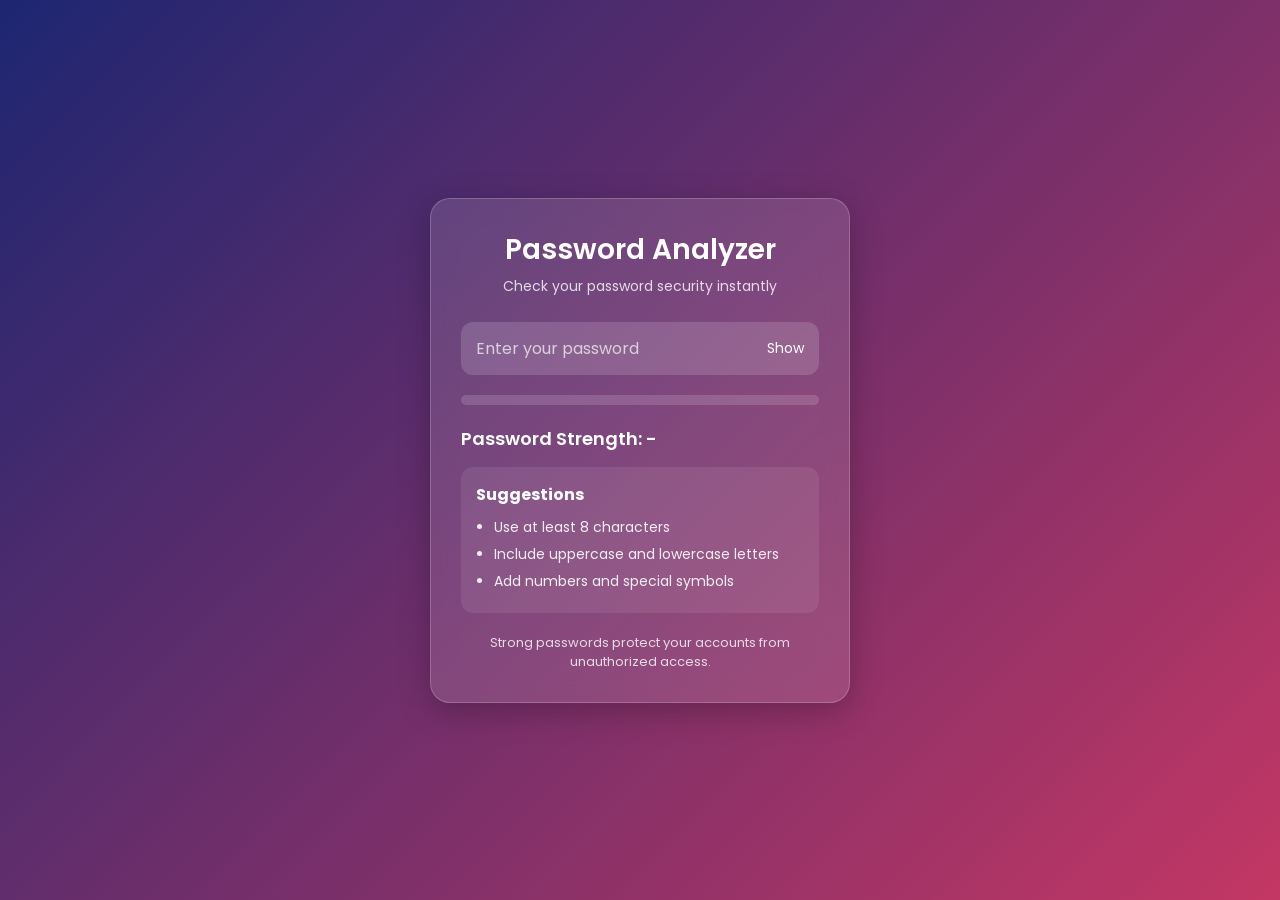
<file: Password Analyzer.html>
<!DOCTYPE html>
<html lang="en">
<head>
  <meta charset="UTF-8" />
  <meta name="viewport" content="width=device-width, initial-scale=1.0" />
  <title>Password Strength Analyzer</title>

  <link rel="preconnect" href="https://fonts.googleapis.com">
  <link href="https://fonts.googleapis.com/css2?family=Poppins:wght@300;400;500;600&display=swap" rel="stylesheet">

  <style>
    * {
      margin: 0;
      padding: 0;
      box-sizing: border-box;
      font-family: "Poppins", sans-serif;
    }

    body {
      min-height: 100vh;
      background: linear-gradient(135deg, #1d2671, #c33764);
      display: flex;
      justify-content: center;
      align-items: center;
      padding: 20px;
    }

    .container {
      width: 100%;
      max-width: 420px;
      background: rgba(255, 255, 255, 0.12);
      backdrop-filter: blur(12px);
      border: 1px solid rgba(255,255,255,0.2);
      border-radius: 20px;
      padding: 30px;
      color: white;
      box-shadow: 0 8px 32px rgba(0,0,0,0.25);
    }

    .title {
      text-align: center;
      margin-bottom: 25px;
    }

    .title h1 {
      font-size: 28px;
      font-weight: 600;
    }

    .title p {
      font-size: 14px;
      opacity: 0.8;
      margin-top: 5px;
    }

    .input-group {
      position: relative;
      margin-bottom: 20px;
    }

    input {
      width: 100%;
      padding: 14px 50px 14px 15px;
      border: none;
      outline: none;
      border-radius: 12px;
      font-size: 16px;
      background: rgba(255,255,255,0.15);
      color: white;
      transition: 0.3s;
    }

    input::placeholder {
      color: rgba(255,255,255,0.7);
    }

    input:focus {
      background: rgba(255,255,255,0.22);
      border: 1px solid rgba(255,255,255,0.3);
    }

    .toggle-btn {
      position: absolute;
      right: 15px;
      top: 50%;
      transform: translateY(-50%);
      cursor: pointer;
      color: white;
      font-size: 14px;
      user-select: none;
    }

    .strength-meter {
      width: 100%;
      height: 10px;
      background: rgba(255,255,255,0.15);
      border-radius: 10px;
      overflow: hidden;
      margin-top: 10px;
    }

    .strength-bar {
      height: 100%;
      width: 0%;
      border-radius: 10px;
      transition: 0.4s ease;
    }

    .result {
      margin-top: 20px;
    }

    .strength-text {
      font-size: 18px;
      font-weight: 600;
      margin-bottom: 12px;
    }

    .suggestions {
      background: rgba(255,255,255,0.08);
      border-radius: 12px;
      padding: 15px;
      margin-top: 15px;
    }

    .suggestions h3 {
      margin-bottom: 10px;
      font-size: 16px;
    }

    .suggestions ul {
      padding-left: 18px;
    }

    .suggestions li {
      margin-bottom: 6px;
      font-size: 14px;
      opacity: 0.9;
    }

    .tips {
      margin-top: 20px;
      font-size: 13px;
      opacity: 0.8;
      text-align: center;
      line-height: 1.5;
    }

    @media (max-width: 500px) {
      .container {
        padding: 22px;
      }

      .title h1 {
        font-size: 24px;
      }

      input {
        font-size: 14px;
      }
    }
  </style>
</head>
<body>

  <div class="container">

    <div class="title">
      <h1>Password Analyzer</h1>
      <p>Check your password security instantly</p>
    </div>

    <div class="input-group">
      <input type="password" id="password" placeholder="Enter your password" oninput="analyzePassword()">
      <span class="toggle-btn" onclick="togglePassword()">Show</span>
    </div>

    <div class="strength-meter">
      <div class="strength-bar" id="strengthBar"></div>
    </div>

    <div class="result">
      <div class="strength-text" id="strengthText">
        Password Strength: -
      </div>

      <div class="suggestions" id="suggestions">
        <h3>Suggestions</h3>
        <ul id="suggestionList">
          <li>Use at least 8 characters</li>
          <li>Include uppercase and lowercase letters</li>
          <li>Add numbers and special symbols</li>
        </ul>
      </div>
    </div>

    <div class="tips">
      Strong passwords protect your accounts from unauthorized access.
    </div>

  </div>

  <script>
    const passwordInput = document.getElementById("password");
    const strengthText = document.getElementById("strengthText");
    const strengthBar = document.getElementById("strengthBar");
    const suggestionList = document.getElementById("suggestionList");

    function analyzePassword() {
      const password = passwordInput.value;

      let score = 0;
      let suggestions = [];

      // Conditions
      if (password.length >= 8) {
        score++;
      } else {
        suggestions.push("Use at least 8 characters.");
      }

      if (/[A-Z]/.test(password)) {
        score++;
      } else {
        suggestions.push("Add uppercase letters.");
      }

      if (/[a-z]/.test(password)) {
        score++;
      } else {
        suggestions.push("Add lowercase letters.");
      }

      if (/[0-9]/.test(password)) {
        score++;
      } else {
        suggestions.push("Include numbers.");
      }

      if (/[!@#$%^&*(),.?":{}|<>]/.test(password)) {
        score++;
      } else {
        suggestions.push("Use special characters.");
      }

      // Strength Logic
      let strength = "";
      let width = "";
      let color = "";

      switch(score) {
        case 1:
        case 2:
          strength = "Weak";
          width = "30%";
          color = "#ff4d4d";
          break;

        case 3:
          strength = "Medium";
          width = "60%";
          color = "#ffaa00";
          break;

        case 4:
          strength = "Strong";
          width = "80%";
          color = "#4dd26b";
          break;

        case 5:
          strength = "Very Strong";
          width = "100%";
          color = "#00e676";
          break;

        default:
          strength = "-";
          width = "0%";
          color = "transparent";
      }

      // Update UI
      strengthText.innerHTML = `Password Strength: ${strength}`;
      strengthBar.style.width = width;
      strengthBar.style.background = color;

      // Suggestions
      suggestionList.innerHTML = "";

      if (password.length === 0) {
        suggestionList.innerHTML = `
          <li>Use at least 8 characters</li>
          <li>Include uppercase and lowercase letters</li>
          <li>Add numbers and special symbols</li>
        `;
        return;
      }

      if (suggestions.length === 0) {
        suggestionList.innerHTML = `
          <li>Your password is highly secure ✅</li>
        `;
      } else {
        suggestions.forEach(item => {
          const li = document.createElement("li");
          li.textContent = item;
          suggestionList.appendChild(li);
        });
      }
    }

    function togglePassword() {
      const toggleBtn = document.querySelector(".toggle-btn");

      if (passwordInput.type === "password") {
        passwordInput.type = "text";
        toggleBtn.textContent = "Hide";
      } else {
        passwordInput.type = "password";
        toggleBtn.textContent = "Show";
      }
    }
  </script>

</body>
</html>
</file>
